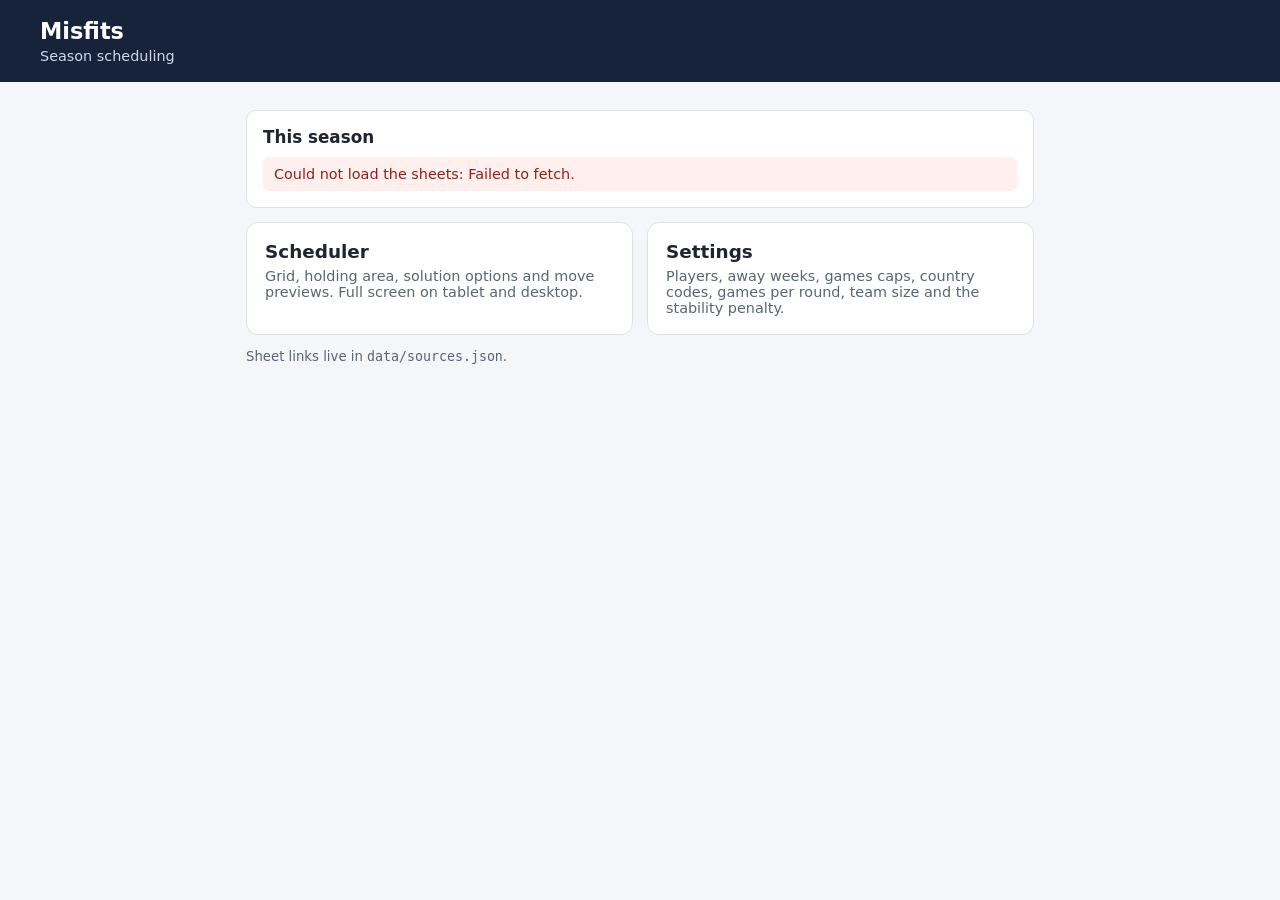
<file: index.html>
<!doctype html>
<html lang="en"><head><meta charset="utf-8"><meta name="viewport" content="width=device-width, initial-scale=1">
<title>Misfits</title><link rel="stylesheet" href="styles.css">
<style>
.home{max-width:820px;margin:28px auto;padding:0 16px}
.cards{display:grid;grid-template-columns:1fr 1fr;gap:14px;margin-top:14px}
.card{display:block;background:#fff;border:1px solid #dde2ea;border-radius:12px;padding:18px;text-decoration:none;color:inherit}
.card:hover{border-color:#2457a7}.card h2{margin:0 0 6px;font-size:1.15rem}.card p{margin:0;color:#5a6474;font-size:.9rem}
@media(max-width:640px){.cards{grid-template-columns:1fr}}
</style></head><body>
<header><h1>Misfits</h1><p>Season scheduling</p></header>
<main class="home">
  <section class="panel"><h2>This season</h2>
    <div id="summary" class="small">Loading sheets…</div>
  </section>
  <div class="cards">
    <a class="card" href="scheduler.html"><h2>Scheduler</h2><p>Grid, holding area, solution options and move previews. Full screen on tablet and desktop.</p></a>
    <a class="card" href="settings.html"><h2>Settings</h2><p>Players, away weeks, games caps, country codes, games per round, team size and the stability penalty.</p></a>
  </div>
  <p class="small" style="margin-top:14px">Sheet links live in <code>data/sources.json</code>.</p>
</main>
<script src="common.js"></script>
<script>
(async()=>{
  const el=document.getElementById('summary');
  loadSettings();
  try{
    const src=await loadSources();
    const [p,s]=await Promise.all([fetchText(src.preferences),fetchText(src.schedule)]);
    parsePrefs(p);parseSched(s);
    const rounds=new Set(st.slots.map(x=>x.round)).size;
    el.innerHTML=`<span class="pill">${st.players.length} players</span><span class="pill">${st.games.length} games</span><span class="pill">${rounds} rounds</span><span class="pill">${st.slots.length} game slots</span>`;
  }catch(e){el.textContent='Could not load the sheets: '+e.message+'.';el.className='status err'}
})();
</script>
</body></html>
</file>
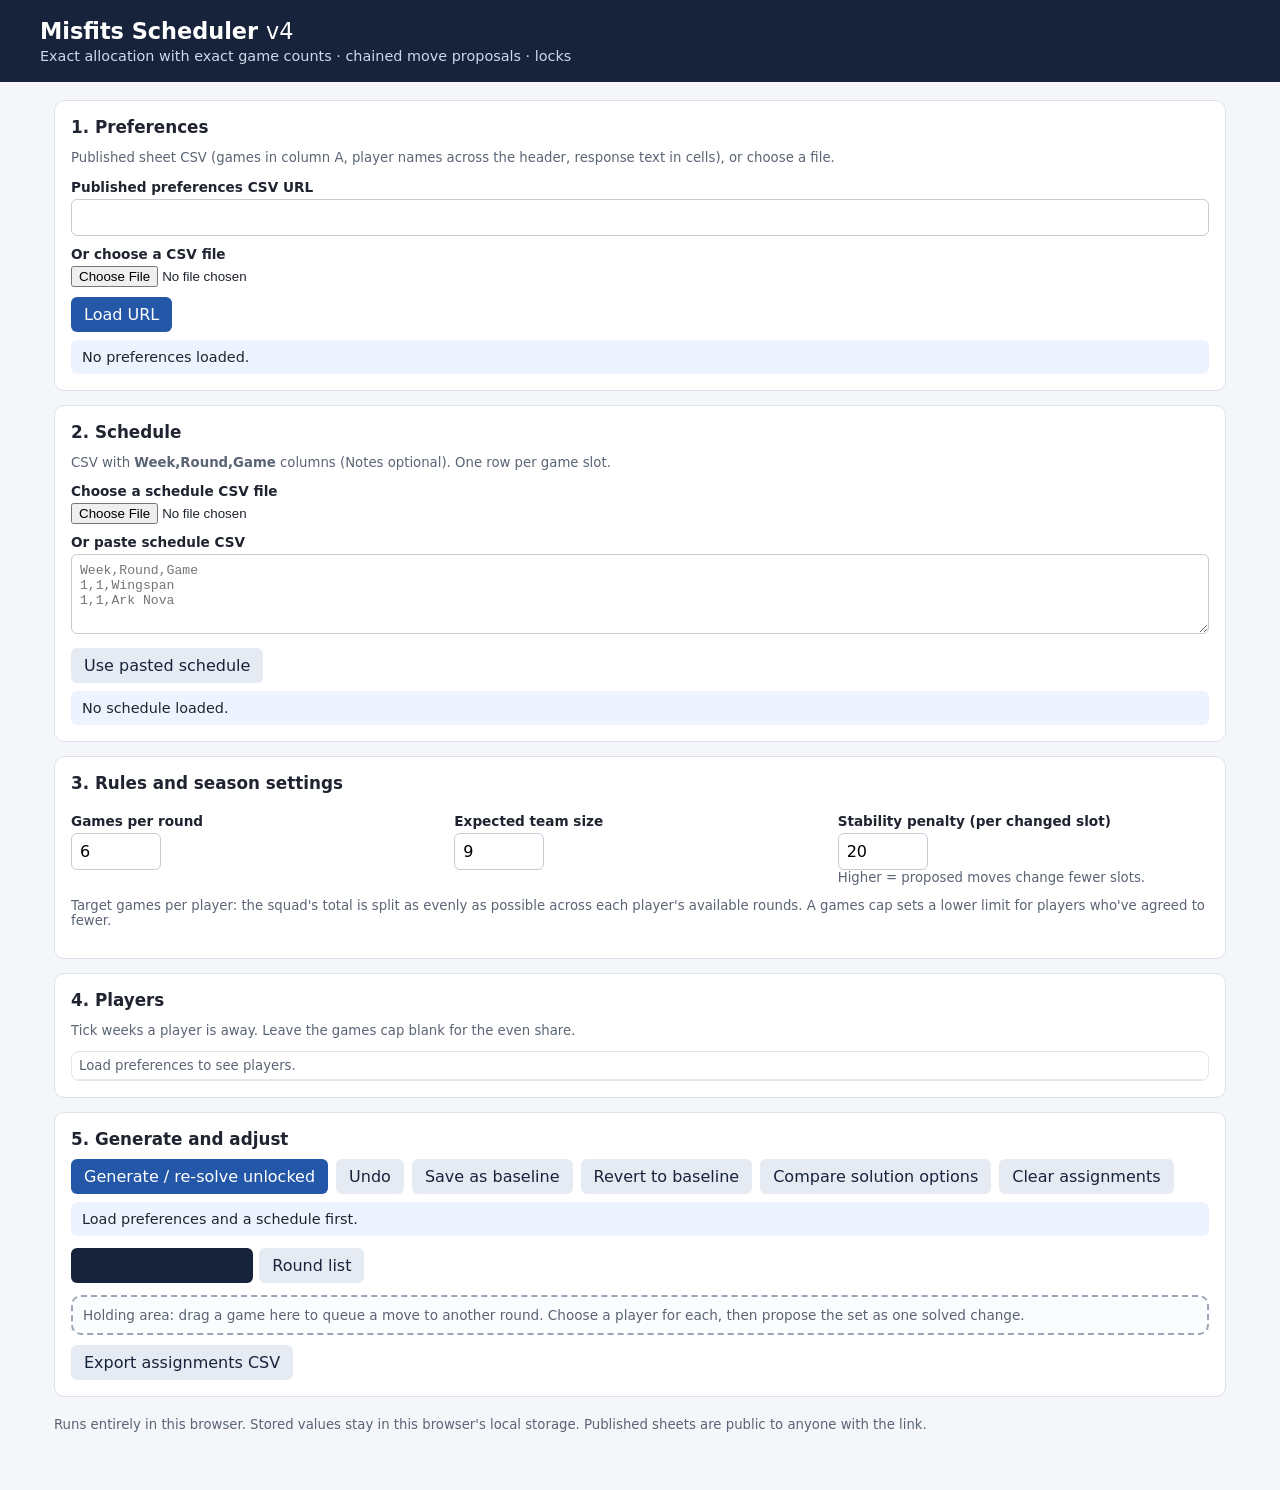
<file: misfits-scheduler.html>
<!doctype html>
<html lang="en"><head><meta charset="utf-8"><meta name="viewport" content="width=device-width, initial-scale=1">
<title>Misfits Scheduler v4</title>
<style>
:root{font-family:system-ui,-apple-system,Segoe UI,Roboto,sans-serif;color:#1f2430;background:#f4f6f9}
*{box-sizing:border-box}body{margin:0}
header{background:#17233b;color:#fff;padding:18px max(16px,calc((100% - 1200px)/2))}header h1{margin:0;font-size:1.4rem}header p{margin:4px 0 0;color:#cfd8ea;font-size:.9rem}
main{max-width:1200px;margin:18px auto;padding:0 14px 40px}
.panel{background:#fff;border:1px solid #dde2ea;border-radius:10px;padding:16px;margin-bottom:14px}
h2{font-size:1.05rem;margin:0 0 10px}h3{font-size:.95rem;margin:14px 0 6px}
label{display:block;font-weight:600;font-size:.85rem;margin:10px 0 4px}
input[type=text],input[type=url],input[type=number],textarea,select{width:100%;padding:8px;border:1px solid #c5ccd6;border-radius:6px;font:inherit;background:#fff}
input[type=number]{width:90px}input[type=checkbox]{transform:scale(1.15)}
textarea{min-height:80px;font-family:ui-monospace,monospace;font-size:.82rem}
.row{display:grid;grid-template-columns:1fr 1fr 1fr;gap:12px}
.buttons{display:flex;gap:8px;flex-wrap:wrap;margin-top:10px}
button{border:0;border-radius:6px;padding:8px 13px;background:#2457a7;color:#fff;font-weight:600;cursor:pointer;font:inherit}
button.sec{background:#e6ebf3;color:#17233b}button.bad{background:#a93232}button:disabled{opacity:.45;cursor:not-allowed}
.small{font-size:.83rem;color:#5a6474}.status{padding:9px 11px;border-radius:6px;background:#eef4ff;margin-top:8px;white-space:pre-wrap;font-size:.9rem}
.ok{background:#edf8f0;color:#1d6534}.err{background:#fff0ee;color:#8d211b}.warn{background:#fff7e6;color:#7a4a00}
.tablewrap{overflow:auto;border:1px solid #e1e5ec;border-radius:8px;max-height:560px}
table{border-collapse:collapse;width:100%;font-size:.84rem}th,td{padding:6px 7px;border-bottom:1px solid #e6eaf0;text-align:left;vertical-align:middle;white-space:nowrap}
th{background:#f1f4f8;position:sticky;top:0;z-index:1}
.cell{min-width:118px;max-width:150px;white-space:normal;font-size:.78rem;line-height:1.2;border-radius:4px;padding:4px 5px}
.fav{background:#d8f0df}.good{background:#e6f4ea}.mid{background:#fff6dc}.low{background:#fdeee7}.learn{background:#eef0f4}.away{background:#d9dde3;color:#666}.rest{color:#999}.none{background:#fff}
.pill{display:inline-block;background:#edf0f5;border-radius:14px;padding:3px 9px;font-size:.8rem;margin:2px 4px 2px 0}
.tabs{display:flex;gap:6px;margin-bottom:10px}.tabs button.on{background:#17233b}
.prop{border:2px solid #2457a7;border-radius:10px;padding:12px;background:#f7faff}
.prop li{margin:3px 0}ul{margin:6px 0;padding-left:20px}
footer{font-size:.8rem;color:#5a6474;margin-top:20px}
@media(max-width:800px){.row{grid-template-columns:1fr}}
</style></head><body>
<header><h1>Misfits Scheduler <span style="font-weight:400">v4</span></h1><p>Exact allocation with exact game counts · chained move proposals · locks</p></header>
<main>
<style>
.cell{min-width:118px;max-width:150px;white-space:normal;font-size:.78rem;line-height:1.2;border-radius:4px;padding:5px 6px;cursor:pointer;user-select:none;-webkit-user-select:none;-webkit-touch-callout:none}
.cell.rest{background:#fff;color:#999;cursor:default}.cell.away{background:#d9dde3;color:#666;cursor:default}
.legend{display:flex;flex-wrap:wrap;gap:6px;margin:10px 0 4px}.chip{display:inline-block;border-radius:12px;padding:3px 9px;font-size:.78rem;border:1px solid #c9d0d9}
.ghost{position:fixed;pointer-events:none;z-index:50;background:#17233b;color:#fff;padding:6px 10px;border-radius:6px;font-size:.8rem;opacity:.92;max-width:180px}
.tray{border:2px dashed #9aa6b8;border-radius:10px;padding:10px;margin-top:12px;background:#fbfcfe}
.tray-empty{color:#5a6474;font-size:.85rem}.trayrow{display:flex;gap:8px;align-items:center;flex-wrap:wrap;margin:6px 0}.trayrow span{flex:1;min-width:200px}
.trayrow select{width:auto;min-width:180px}
.tabs button.on{background:#17233b}.prop{border:2px solid #2457a7;border-radius:10px;padding:12px;background:#f7faff;margin-top:12px}
.warn{background:#fff7e6;color:#7a4a00}.ok{background:#edf8f0;color:#1d6534}.err{background:#fff0ee;color:#8d211b}
.pill{display:inline-block;background:#edf0f5;border-radius:14px;padding:3px 9px;font-size:.8rem;margin:2px 4px 2px 0}
.buttons button.sec{background:#e6ebf3;color:#17233b}
.grid{table-layout:fixed;font-size:.74rem}
.grid th,.grid td{padding:3px;text-align:center;white-space:normal;vertical-align:middle}
.grid th{font-size:.78rem;line-height:1.15}
.grid td .cell{min-width:0;max-width:none;width:100%;font-size:.7rem;line-height:1.15;padding:4px 3px;word-wrap:break-word;overflow-wrap:anywhere}
.grid .rn{display:block;font-size:.6rem;opacity:.7}
.grid tr.weekhead td{background:#17233b;color:#fff;font-weight:600;text-align:left;padding:4px 8px;font-size:.8rem}
.grid tr.restweek td{background:#c8ccd2;color:#4a5260;text-align:center;font-style:italic;padding:8px}
.grid tr.totals td{background:#f1f4f8}
.optgrid{display:grid;grid-template-columns:repeat(3,1fr);gap:10px}
.optcard{border:1px solid #dde2ea;border-radius:10px;padding:12px;background:#fff}
.optcard h4{margin:0 0 4px;font-size:.92rem}.optcard .score{font-size:1.5rem;font-weight:700;margin:6px 0}
.optcard ul{padding-left:18px;margin:6px 0}
@media (max-width:900px){.optgrid{grid-template-columns:1fr}}
.cell.away{background:#d9dde3}
</style>
<section class="panel"><h2>1. Preferences</h2>
<p class="small">Published sheet CSV (games in column A, player names across the header, response text in cells), or choose a file.</p>
<label for="prefUrl">Published preferences CSV URL</label><input id="prefUrl" type="url">
<label for="prefFile">Or choose a CSV file</label><input id="prefFile" type="file" accept=".csv,text/csv">
<div class="buttons"><button id="loadPrefUrl">Load URL</button></div>
<div id="prefStatus" class="status">No preferences loaded.</div></section>

<section class="panel"><h2>2. Schedule</h2>
<p class="small">CSV with <b>Week,Round,Game</b> columns (Notes optional). One row per game slot.</p>
<label for="schedFile">Choose a schedule CSV file</label><input id="schedFile" type="file" accept=".csv,text/csv">
<label for="schedPaste">Or paste schedule CSV</label><textarea id="schedPaste" placeholder="Week,Round,Game&#10;1,1,Wingspan&#10;1,1,Ark Nova"></textarea>
<div class="buttons"><button class="sec" id="loadSchedPaste">Use pasted schedule</button></div>
<div id="schedStatus" class="status">No schedule loaded.</div></section>

<section class="panel"><h2>3. Rules and season settings</h2>
<div class="row" style="display:grid;grid-template-columns:1fr 1fr 1fr;gap:12px">
<div><label for="gpr">Games per round</label><input id="gpr" type="number" min="1" value="6"></div>
<div><label for="teamSize">Expected team size</label><input id="teamSize" type="number" min="1" value="9"></div>
<div><label for="penalty">Stability penalty (per changed slot)</label><input id="penalty" type="number" min="0" value="20">
<div class="small">Higher = proposed moves change fewer slots.</div></div>
</div>
<p class="small">Target games per player: the squad's total is split as evenly as possible across each player's available rounds. A games cap sets a lower limit for players who've agreed to fewer.</p>
</section>

<section class="panel"><h2>4. Players</h2>
<p class="small">Tick weeks a player is away. Leave the games cap blank for the even share.</p>
<div class="tablewrap"><table id="playersTable"></table></div></section>

<section class="panel"><h2>5. Generate and adjust</h2>
<div class="buttons"><button id="generate">Generate / re-solve unlocked</button><button class="sec" id="undo">Undo</button><button class="sec" id="saveBaseline">Save as baseline</button><button class="sec" id="revert">Revert to baseline</button><button class="sec" id="compareOptions">Compare solution options</button><button class="sec" id="clearAll">Clear assignments</button></div>
<div id="genStatus" class="status">Load preferences and a schedule first.</div>
<div id="checks"></div>
<div class="tabs" style="margin-top:12px"><button class="sec on" data-view="grid">Player × round grid</button><button class="sec" data-view="rounds">Round list</button></div>
<div id="view"></div>
<div id="options"></div>
<div id="tray" class="tray" data-drop="tray"></div>
<div id="alts"></div>
<div id="proposal"></div>
<div class="buttons"><button class="sec" id="exportCsv">Export assignments CSV</button></div>
</section>
<footer class="small">Runs entirely in this browser. Stored values stay in this browser's local storage. Published sheets are public to anyone with the link.</footer>
</main>
<script>
/* Misfits scheduler engine v4 — exact min-cost-flow allocation.
   Graph: S -> slot (cap 1) -> PR(player,round) (cap 1, one game per round)
          -> P(player) -> T (cap = player's exact target games).
   Saturating the flow guarantees every slot is filled and every player hits
   their target exactly. Costs encode preference (higher score = cheaper),
   a change penalty (keeps the current schedule stable so proposed moves are
   short chains), and a per-player favourite bonus raised iteratively until
   every player who can have a favourite gets one. */

function waterfill(total, caps) {
  // Split `total` across players with upper bounds `caps`, as evenly as possible.
  const n = caps.length, t = new Array(n).fill(0);
  if (caps.reduce((a, b) => a + b, 0) < total) return null;
  let active = caps.map((_, i) => i), remaining = total;
  while (active.length) {
    const share = Math.floor(remaining / active.length);
    const capped = active.filter(i => caps[i] <= share);
    if (capped.length) {
      for (const i of capped) { t[i] = caps[i]; remaining -= caps[i]; }
      active = active.filter(i => caps[i] > share);
    } else {
      for (const i of active) t[i] = share;
      remaining -= share * active.length;
      const order = [...active].sort((a, b) => (caps[b] - t[b]) - (caps[a] - t[a]));
      for (let k = 0; k < remaining; k++) t[order[k]]++;
      break;
    }
  }
  return t;
}

class MCF {
  constructor(n) { this.n = n; this.g = Array.from({ length: n }, () => []); this.to = []; this.cap = []; this.cost = []; }
  add(u, v, cap, cost) {
    const id = this.to.length;
    this.to.push(v, u); this.cap.push(cap, 0); this.cost.push(cost, -cost);
    this.g[u].push(id); this.g[v].push(id + 1);
    return id;
  }
  run(s, t, need) {
    let flow = 0;
    while (flow < need) {
      const dist = new Array(this.n).fill(Infinity), inq = new Array(this.n).fill(false), pe = new Array(this.n).fill(-1);
      dist[s] = 0; const q = [s]; inq[s] = true; let h = 0;
      while (h < q.length) {
        const u = q[h++]; inq[u] = false;
        for (const e of this.g[u]) {
          const v = this.to[e];
          if (this.cap[e] > 0 && dist[u] + this.cost[e] < dist[v] - 1e-9) {
            dist[v] = dist[u] + this.cost[e]; pe[v] = e;
            if (!inq[v]) { inq[v] = true; q.push(v); }
          }
        }
      }
      if (dist[t] === Infinity) break;
      for (let v = t; v !== s; v = this.to[pe[v] ^ 1]) { this.cap[pe[v]]--; this.cap[pe[v] ^ 1]++; }
      flow++;
    }
    return flow;
  }
}

/* opts:
   players: [{ name, absentWeeks:Set<string>, cap:number|null }]
   slots:   [{ id, week, round, game }]
   score(player, game) -> number | null | undefined   (null = avoid, undefined = no response)
   fixed:   Map slotId -> player   (locked / user-forced)
   current: Map slotId -> player   (existing schedule, used for stability)
   changePenalty: number
   favourite: 100                  (score value that counts as a favourite)
*/
function solveSchedule(opts) {
  const { players, slots, score, fixed = new Map(), current = new Map(), changePenalty = 0, favourite = 100, pairPen = new Map() } = opts;
  const pIndex = new Map(players.map((p, i) => [p.name, i]));
  const roundsOf = slots.map(s => s.round);
  const allRounds = [...new Set(roundsOf)];
  const ok = (p, s) => !players[pIndex.get(p)].absentWeeks.has(s.week);
  const sc = (p, s) => score(p, s.game);
  const isElig = (p, s) => typeof sc(p, s) === 'number' && ok(p, s);

  // Validate fixed assignments before building anything.
  const slotById = new Map(slots.map(s => [s.id, s]));
  const fixedCount = new Map(players.map(p => [p.name, 0]));
  const fixedRounds = new Map(players.map(p => [p.name, new Set()]));
  const fixedIssues = [];
  for (const [sid, p] of fixed) {
    const s = slotById.get(sid); if (!s) continue;
    if (fixedRounds.get(p).has(s.round)) fixedIssues.push(`${p} is locked into two games in round ${s.round}`);
    if (!ok(p, s)) fixedIssues.push(`${p} is away in week ${s.week} but fixed into round ${s.round}`);
    fixedRounds.get(p).add(s.round);
    fixedCount.set(p, fixedCount.get(p) + 1);
  }
  const free = slots.filter(s => !fixed.has(s.id));

  // Exact targets: waterfill over each player's remaining capacity.
  const caps = players.map(p => {
    const avail = allRounds.filter(r => {
      const sample = slots.find(s => s.round === r);
      return sample && !p.absentWeeks.has(sample.week);
    }).length;
    const limit = p.cap == null ? avail : Math.min(avail, p.cap);
    return Math.max(0, limit - fixedCount.get(p.name));
  });
  const targets = waterfill(free.length, caps);
  if (!targets) fixedIssues.push('Not enough available rounds across the squad to fill every game.');

  const assignment = new Map(fixed);
  const scoreOf = new Map();
  let unfilled = [];

  function runOnce(bonus) {
    const N = 2 + free.length + players.length * allRounds.length + players.length;
    const g = new MCF(N);
    const S = 0, T = 1;
    const slotNode = new Map(free.map((s, i) => [s.id, 2 + i]));
    const base = 2 + free.length;
    const prNode = new Map(), pNode = new Map();
    players.forEach((p, i) => pNode.set(p.name, base + allRounds.length * players.length + i));
    players.forEach((p, pi) => allRounds.forEach((r, ri) => prNode.set(p.name + '|' + r, base + pi * allRounds.length + ri)));
    free.forEach(s => g.add(S, slotNode.get(s.id), 1, 0));
    const edges = [];
    for (const s of free) {
      for (const p of players) {
        if (!isElig(p.name, s)) continue;
        if (fixedRounds.get(p.name).has(s.round)) continue;
        const v = sc(p.name, s);
        let cost = -v - (v === favourite ? (bonus.get(p.name) || 0) : 0);
        cost += pairPen.get(p.name + '|' + s.game) || 0;
        if (current.get(s.id) !== undefined && current.get(s.id) !== p.name) cost += changePenalty;
        const id = g.add(slotNode.get(s.id), prNode.get(p.name + '|' + s.round), 1, cost);
        edges.push({ id, s, p: p.name });
      }
    }
    for (const p of players) {
      for (const r of allRounds) {
        if (fixedRounds.get(p.name).has(r)) continue;
        g.add(prNode.get(p.name + '|' + r), pNode.get(p.name), 1, 0);
      }
    }
    players.forEach((p, i) => {
      const cap = targets ? targets[i] : 0;
      g.add(pNode.get(p.name), T, cap, 0);
    });
    const need = free.length;
    g.run(S, T, need);
    const out = new Map(assignment);
    for (const e of edges) if (g.cap[e.id] === 0) out.set(e.s.id, e.p);
    unfilled = free.filter(s => !out.has(s.id)).map(s => s.id);
    return out;
  }

  function favMissing(map) {
    const missing = [];
    for (const p of players) {
      const hasFavAvail = slots.some(s => sc(p.name, s) === favourite && ok(p.name, s));
      if (!hasFavAvail) continue;
      const has = [...map.entries()].some(([sid, name]) => name === p.name && score(name, slotById.get(sid).game) === favourite);
      if (!has) missing.push(p.name);
    }
    return missing;
  }
  const totalScore = map => [...map.entries()].reduce((a, [sid, name]) => a + (score(name, slotById.get(sid).game) || 0), 0);

  let bonus = new Map(), best = null;
  if (!fixedIssues.length && targets) {
    for (let iter = 0; iter < 6; iter++) {
      const out = runOnce(bonus);
      const missing = favMissing(out);
      const cand = { map: out, missing, unfilled: unfilled.slice(), score: totalScore(out) };
      if (!best || cand.missing.length < best.missing.length ||
          (cand.missing.length === best.missing.length && cand.unfilled.length < best.unfilled.length) ||
          (cand.missing.length === best.missing.length && cand.unfilled.length === best.unfilled.length && cand.score > best.score)) best = cand;
      if (!missing.length || unfilled.length) break;
      for (const name of missing) bonus.set(name, (bonus.get(name) || 0) + (iter + 1) * 60);
    }
  } else {
    best = { map: assignment, missing: [], unfilled: free.map(s => s.id), score: 0 };
  }
  return {
    assignment: best.map,
    unfilled: best.unfilled,
    favMissing: best.missing,
    score: best.score,
    targets: targets ? Object.fromEntries(players.map((p, i) => [p.name, targets[i] + fixedCount.get(p.name)])) : null,
    issues: fixedIssues,
  };
}

/* Move proposal: force one or more (slot, player) moves, keep locks, and report every
   slot that changes. A single move can force a chain; a swap forces two slots at once. */
function proposeMoves(state, moves) {
  const fixed = new Map();
  for (const [sid, p] of state.current) if (state.locks.has(sid)) fixed.set(sid, p);
  for (const [sid, p] of moves) fixed.set(sid, p);
  const res = solveSchedule({ ...state.opts, fixed, current: state.current, changePenalty: state.changePenalty });
  const changes = [];
  for (const s of state.opts.slots) {
    const before = state.current.get(s.id), after = res.assignment.get(s.id);
    if (before !== after) changes.push({ slot: s, before, after });
  }
  return { res, changes };
}

/* Objective modes.
   happy:   maximise preference weights (favourites, then likes).
   nolearn: learning a new game (score 5) is penalised heavily, so the engine prefers known games.
   norepeat: iteratively penalise any player who gets the same game twice. */
const LEARN_PENALTY = -40, REPEAT_PENALTY = 40;
function repeatInfo(assignment, slots) {
  const count = new Map();
  for (const [sid, p] of assignment) {
    const s = slots.find(x => x.id === sid); if (!s) continue;
    const k = p + '|' + s.game; count.set(k, (count.get(k) || 0) + 1);
  }
  const pairs = [...count].filter(([, c]) => c > 1).map(([k]) => k);
  const total = [...count.values()].reduce((a, c) => a + Math.max(0, c - 1), 0);
  return { pairs, total };
}
const REPEAT_VALUE = 50; // one repeat is worth this many preference points when choosing swaps
function solveMode(opts, mode) {
  if (mode === 'nolearn') {
    return solveSchedule({ ...opts, score: (p, g) => { const v = opts.score(p, g); return v === 5 ? LEARN_PENALTY : v; } });
  }
  const r = solveSchedule(opts);
  if (mode !== 'norepeat') return r;
  // A penalty on each (player, game) pair cannot express "first time free, repeats costly",
  // so repeats are removed by a local search over swaps that keeps every rule intact.
  const locked = new Set(opts.fixed ? opts.fixed.keys() : []);
  return { ...r, assignment: reduceRepeats(r.assignment, opts, locked) };
}
function reduceRepeats(assign, opts, locked) {
  const slotById = new Map(opts.slots.map(s => [s.id, s]));
  const playerOf = new Map(opts.players.map(p => [p.name, p]));
  const map = new Map(assign);
  const val = (p, s) => { const v = opts.score(p, s.game); return typeof v === 'number' ? v : null; };
  const elig = (p, s) => val(p, s) !== null && !playerOf.get(p).absentWeeks.has(s.week);
  const inRound = (p, round, except) => [...map].some(([sid, q]) => sid !== except && q === p && slotById.get(sid).round === round);
  for (let step = 0; step < 500; step++) {
    const base = repeatInfo(map, opts.slots).total;
    if (base === 0) break;
    let best = null;
    const ids = [...map.keys()].filter(id => !locked.has(id));
    for (let i = 0; i < ids.length; i++) for (let j = i + 1; j < ids.length; j++) {
      const a = slotById.get(ids[i]), b = slotById.get(ids[j]);
      const p = map.get(a.id), q = map.get(b.id);
      if (!p || !q || p === q) continue;
      if (!elig(p, b) || !elig(q, a)) continue;
      if (a.round !== b.round && (inRound(p, b.round, a.id) || inRound(q, a.round, b.id))) continue;
      const dScore = (val(p, b) + val(q, a)) - (val(p, a) + val(q, b));
      map.set(a.id, q); map.set(b.id, p);
      const saved = base - repeatInfo(map, opts.slots).total;
      map.set(a.id, p); map.set(b.id, q);
      if (saved <= 0) continue;
      const gain = saved * REPEAT_VALUE + dScore;
      if (gain > 0 && (!best || gain > best.gain)) best = { a: a.id, b: b.id, gain };
    }
    if (!best) break;
    const pa = map.get(best.a); map.set(best.a, map.get(best.b)); map.set(best.b, pa);
  }
  return map;
}
const SCORE={"It's a favourite of mine":100,"I know it, I like it, I'm pretty good at it":60,"I know it, I like it, I'm just not that good at it":35,"I know it, it's OK, I'll play it if needs be":10,"I don't know it, I'm happy to learn it and play it":5,"No opinion given":0,"I know it, I don't like it, I'd rather avoid it":null,"I don't know it, I don't want to learn it or play it":null};
// Colours and labels taken from the preferences sheet key.
const KEY=[
 {score:100,label:'Favourite',bg:'#6fa8dc',fg:'#000'},
 {score:60,label:'Like, pretty good',bg:'#93c47d',fg:'#000'},
 {score:35,label:'Like, not that good',bg:'#ffffff',fg:'#000'},
 {score:10,label:'OK if needed',bg:'#ffd966',fg:'#000'},
 {score:5,label:'Will learn',bg:'#f6b26b',fg:'#000'},
 {score:0,label:'No opinion',bg:'#d9d9d9',fg:'#000'},
 {score:null,raw:"I know it, I don't like it, I'd rather avoid it",label:'Avoid',bg:'#ff0000',fg:'#fff'},
 {score:null,raw:"I don't know it, I don't want to learn it or play it",label:'Will not learn',bg:'#990000',fg:'#fff'},
];
const KEYBY=s=>KEY.find(k=>k.score===s&&k.raw===undefined)||KEY.find(k=>k.score===s);
const $=id=>document.getElementById(id);
const esc=s=>String(s??'').replace(/[&<>"']/g,c=>({'&':'&amp;','<':'&lt;','>':'&gt;','"':'&quot;',"'":'&#39;'}[c]));
const norm=s=>String(s||'').trim().replace(/\s+/g,' ').toLowerCase();
const st={prefText:'',schedText:'',prefs:{},raw:{},players:[],games:[],slots:[],assign:new Map(),locks:new Set(),absent:{},caps:{},country:{},view:'grid',pending:null,history:[],baseline:null,tray:[]};
let storeTimer;

function parseCSV(text){
  const rows=[];let row=[],f='',q=false;text=text.replace(/^\uFEFF/,'');
  for(let i=0;i<text.length;i++){const c=text[i],n=text[i+1];
    if(c==='"'&&q&&n==='"'){f+='"';i++}else if(c==='"')q=!q;
    else if(c===','&&!q){row.push(f);f=''}
    else if((c==='\n'||c==='\r')&&!q){if(c==='\r'&&n==='\n')i++;row.push(f);if(row.some(x=>x.trim()))rows.push(row);row=[];f=''}
    else f+=c;}
  if(f.length||row.length){row.push(f);if(row.some(x=>x.trim()))rows.push(row)}
  return rows;
}
function keyFor(raw){
  const r=norm(raw);if(!r)return undefined;
  return Object.keys(SCORE).find(k=>norm(k)===r)||Object.keys(SCORE).find(k=>r===norm(k.slice(0,45)));
}
function parsePrefs(text){
  const rows=parseCSV(text);if(rows.length<2)throw Error('No data rows in preferences CSV.');
  const header=rows[0].map(x=>x.trim());
  const cols=header.map((h,i)=>({h,i})).filter(({h,i})=>i>0&&h&&!h.startsWith('#')&&!/players?\s+(like|dislike|love)/i.test(h));
  if(!cols.length)throw Error('No player columns found after the game column.');
  const prefs={},raw={};cols.forEach(({h})=>{prefs[h]={};raw[h]={}});const games=[];
  for(let r=1;r<rows.length;r++){
    const game=(rows[r][0]||'').trim();if(!game)continue;games.push(game);
    cols.forEach(({h,i})=>{const k=keyFor(rows[r][i]);raw[h][game]=k;prefs[h][game]=k===undefined?undefined:SCORE[k]});
  }
  st.prefs=prefs;st.raw=raw;st.players=cols.map(c=>c.h);st.games=[...new Set(games)];
  return `Loaded ${st.players.length} players and ${st.games.length} games.`;
}
function parseSched(text){
  const rows=parseCSV(text);if(rows.length<2)throw Error('No data rows in schedule CSV.');
  const h=rows[0].map(norm);const wi=h.indexOf('week'),ri=h.indexOf('round'),gi=h.indexOf('game');
  if(wi<0||ri<0||gi<0)throw Error('Schedule needs Week, Round and Game columns.');
  const slots=[];
  for(let i=1;i<rows.length;i++){const g=(rows[i][gi]||'').trim();if(!g)continue;
    slots.push({id:'s'+slots.length,week:String(rows[i][wi]||'1').trim(),round:String(rows[i][ri]||'').trim(),game:g});}
  if(!slots.length)throw Error('No game slots found.');
  st.slots=slots;st.assign=new Map();st.locks=new Set();st.history=[];st.tray=[];
  return `Loaded ${slots.length} slots across ${new Set(slots.map(s=>s.round)).size} rounds and ${new Set(slots.map(s=>s.week)).size} weeks.`;
}
const weeks=()=>[...new Set(st.slots.map(s=>s.week))].sort((a,b)=>a-b);
const rounds=()=>[...new Set(st.slots.map(s=>s.round))].sort((a,b)=>a-b);
function awayRound(p,round){const s=st.slots.find(x=>x.round===round);return !!s&&(st.absent[p]||[]).includes(s.week)}
function opts(){
  return {players:st.players.map(p=>({name:p,absentWeeks:new Set(st.absent[p]||[]),cap:st.caps[p]??null})),
    slots:st.slots,score:(p,g)=>st.prefs[p]?.[g]};
}
function keyOf(p,g){const k=st.raw[p]?.[g];return k===undefined?null:KEY.find(x=>x.score===SCORE[k]&&(x.raw===undefined||x.raw===k))||null}
function colourFor(p,g){
  const v=st.prefs[p]?.[g];
  if(v===undefined)return {bg:'#eeeeee',fg:'#333',label:'No response'};
  const k=keyOf(p,g);return k||{bg:'#eeeeee',fg:'#333',label:'—'};
}
function renderPlayers(){
  if(!st.players.length){$('playersTable').innerHTML='<tr><td class="small">Load preferences to see players.</td></tr>';return}
  const W=weeks();
  $('playersTable').innerHTML='<thead><tr><th>Player</th><th>Country</th><th>Games cap</th>'+W.map(w=>`<th>Away wk ${esc(w)}</th>`).join('')+'</tr></thead><tbody>'+
   st.players.map(p=>`<tr><td>${esc(p)}</td>
    <td><input type="text" style="width:70px" data-k="country" data-p="${esc(p)}" value="${esc(st.country[p]||'')}" placeholder="e.g. NO"></td>
    <td><input type="number" min="0" data-k="cap" data-p="${esc(p)}" value="${st.caps[p]??''}" placeholder="even"></td>
    ${W.map(w=>`<td><input type="checkbox" data-k="absent" data-p="${esc(p)}" data-w="${esc(w)}" ${(st.absent[p]||[]).includes(w)?'checked':''}></td>`).join('')}</tr>`).join('')+'</tbody>';
  $('playersTable').querySelectorAll('input').forEach(el=>el.addEventListener('change',()=>{
    const p=el.dataset.p;
    if(el.dataset.k==='country')st.country[p]=el.value.trim();
    if(el.dataset.k==='cap')st.caps[p]=el.value===''?undefined:Number(el.value);
    if(el.dataset.k==='absent'){const a=new Set(st.absent[p]||[]);el.checked?a.add(el.dataset.w):a.delete(el.dataset.w);st.absent[p]=[...a]}
    save();renderChecks();
  }));
}

/* ---------- history: undo and revert ---------- */
function setAssign(map){
  st.history.push([...st.assign]);if(st.history.length>40)st.history.shift();
  st.assign=new Map(map);st.pending=null;save();renderAll();
}
function undo(){
  if(!st.history.length){status('genStatus','Nothing to undo.','warn');return}
  st.assign=new Map(st.history.pop());st.pending=null;save();status('genStatus','Undone.','ok');renderAll();
}
function saveBaseline(){
  st.baseline=[...st.assign];save();status('genStatus',`Saved ${st.assign.size} assignments as the baseline.`,'ok');
}
function revert(){
  if(!st.baseline){status('genStatus','No baseline saved yet. Use "Save as baseline" first.','warn');return}
  setAssign(new Map(st.baseline));status('genStatus','Reverted to the saved baseline. Use Undo to step back.','ok');
}

/* ---------- generate ---------- */
function generate(){
  if(!st.players.length||!st.slots.length){status('genStatus','Load preferences and a schedule first.','err');return}
  const fixed=new Map();for(const [sid,p] of st.assign)if(st.locks.has(sid))fixed.set(sid,p);
  const res=solveSchedule({...opts(),fixed,current:st.assign,changePenalty:Number($('penalty').value)||0});
  let msg=`Solved: ${res.assignment.size}/${st.slots.length} slots filled.`;
  if(res.favMissing.length)msg+=`\nNo favourite for: ${res.favMissing.join(', ')}.`;
  if(res.unfilled.length)msg+=`\n${res.unfilled.length} slot(s) could not be filled. Check absences and locks.`;
  if(res.issues.length)msg+='\n'+res.issues.join('\n');
  setAssign(res.assignment);
  status('genStatus',msg,res.unfilled.length||res.issues.length?'err':res.favMissing.length?'warn':'ok');
}

/* ---------- proposals: any change goes through the solver ---------- */
function requestMoves(moves,label,displaced=null){
  const state={opts:opts(),current:st.assign,locks:st.locks,changePenalty:Number($('penalty').value)||0};
  const {res,changes}=proposeMoves(state,moves);
  st.pending={moves,label,res,changes,displaced};renderProposal();
}
function acceptPending(){
  if(!st.pending)return;
  const used=new Set(st.pending.moves.map(m=>m[0]));
  st.tray=st.tray.filter(t=>!used.has(t.sid)); 
  setAssign(st.pending.res.assignment);status('genStatus','Move applied.','ok');
}
function renderProposal(){
  const box=$('proposal');
  if(!st.pending){box.innerHTML='';return}
  const {moves,label,res,changes}=st.pending;
  const before=new Map(st.players.map(p=>[p,0])),after=new Map(st.players.map(p=>[p,0]));
  for(const [,p] of st.assign)if(before.has(p))before.set(p,before.get(p)+1);
  for(const [,p] of res.assignment)if(after.has(p))after.set(p,after.get(p)+1);
  const diffs=st.players.filter(p=>before.get(p)!==after.get(p)).map(p=>`${esc(p)} ${before.get(p)}→${after.get(p)}`);
  const warn=[];
  for(const [sid,p] of moves){const s=st.slots.find(x=>x.id===sid);if(typeof st.prefs[p]?.[s.game]!=='number')warn.push(`${esc(p)} has said they don't want to play ${esc(s.game)}`)}
  if(res.favMissing.length)warn.push(`Would leave without a favourite: ${res.favMissing.map(esc).join(', ')}`);
  if(res.unfilled.length)warn.push(`${res.unfilled.length} slot(s) would be unfilled`);
  if(res.issues.length)warn.push(res.issues.map(esc).join('; '));
  const lines=changes.map(c=>{
    const b=c.before?esc(c.before):'<i>empty</i>',a=c.after?esc(c.after):'<i>empty</i>';
    return `<li>Round ${esc(c.slot.round)} (wk ${esc(c.slot.week)}) <b>${esc(c.slot.game)}</b>: ${b} → <b>${a}</b></li>`}).join('');
  const dn=st.pending.displaced?(()=>{const d=st.slots.find(x=>x.id===st.pending.displaced);return `<p class="small">Holding: <b>${esc(d.game)}</b> (Round ${esc(d.round)}, was ${esc(st.assign.get(d.id))}) needs a new player. The path below shows where it goes.</p>`})():'';
  box.innerHTML=`<div class="prop"><h3>${esc(label)}</h3>${dn}
   <p class="small">${changes.length} slot(s) change. Totals: ${diffs.length?diffs.join(', '):'unchanged'}.</p>
   ${warn.length?`<div class="status warn">${warn.join('<br>')}</div>`:''}
   <ul>${lines||'<li>No changes needed.</li>'}</ul>
   <div class="buttons"><button id="acceptMove">Apply</button><button class="bad" id="cancelMove">Cancel</button></div></div>`;
  $('acceptMove').onclick=acceptPending;$('cancelMove').onclick=()=>{st.pending=null;renderProposal()};
}

/* ---------- grid: tap to lock, long-press to drag ---------- */
function renderGrid(){
  if(!st.slots.length){$('view').innerHTML='';return}
  const n=st.players.length;
  const slotAt=(p,r)=>st.slots.find(s=>s.round===r&&st.assign.get(s.id)===p);
  const weekNums=st.slots.map(s=>Number(s.week));
  const lo=Math.min(...weekNums),hi=Math.max(...weekNums);
  let html=`<div class="tablewrap"><table class="grid"><thead><tr>${st.players.map(p=>`<th title="${esc(p)}">${esc(p)}${st.country[p]?`<div class="small" style="font-weight:400">${esc(st.country[p])}</div>`:''}</th>`).join('')}</tr></thead><tbody>`;
  for(let w=lo;w<=hi;w++){
    const ws=String(w);
    const rs=rounds().filter(r=>st.slots.some(s=>s.round===r&&s.week===ws));
    if(!rs.length){html+=`<tr class="restweek"><td colspan="${n}">Week ${w} · no games</td></tr>`;continue}
    html+=`<tr class="weekhead"><td colspan="${n}">Week ${w}</td></tr>`;
    for(const r of rs){
      html+='<tr>';
      for(const p of st.players){
        const s=slotAt(p,r);
        const d=`data-cell data-drop="cell" data-player="${esc(p)}" data-round="${esc(r)}"`;
        if(s){const c=colourFor(p,s.game);
          html+=`<td><div class="cell" ${d} data-slot="${s.id}" style="background:${c.bg};color:${c.fg}"><span class="rn">R${esc(r)}</span>${esc(s.game)}${st.locks.has(s.id)?' 🔒':''}</div></td>`}
        else if(awayRound(p,r))html+=`<td><div class="cell away" data-cell data-drop="cell" data-player="${esc(p)}" data-round="${esc(r)}"><span class="rn">R${esc(r)}</span>away</div></td>`;
        else html+=`<td><div class="cell rest" ${d}><span class="rn">R${esc(r)}</span>rest</div></td>`;
      }
      html+='</tr>';
    }
  }
  html+='<tr class="totals">'+st.players.map(p=>`<td><b>${st.slots.filter(s=>st.assign.get(s.id)===p).length}</b> games</td>`).join('')+'</tr>';
  $('view').innerHTML=html+'</tbody></table></div>'+legendHTML()+'<p class="small">Tap a game to lock or unlock it. Press and hold to drag: onto a rest cell in the same round to move it, onto another player\'s game to displace that game (it goes to the holding area for a fill path), or onto the holding area for a different round. Right-click a game (or long-press on a touch screen) for alternative paths.</p>';
  bindGrid();
}
function legendHTML(){
  return '<div class="legend">'+KEY.map(k=>`<span class="chip" style="background:${k.bg};color:${k.fg}">${esc(k.label)}</span>`).join('')+'</div>';
}
let press=null,ghost=null;
function startGhost(text){
  ghost=document.createElement('div');ghost.className='ghost';ghost.textContent=text;document.body.appendChild(ghost);
}
function stopGhost(){if(ghost){ghost.remove();ghost=null}}
function bindGrid(){
  document.querySelectorAll('[data-cell]').forEach(el=>{
    el.addEventListener('pointerdown',e=>{
      if(e.button>0)return;
      const d=el.dataset;
      press={sid:d.slot||null,p:d.player,r:d.round,x:e.clientX,y:e.clientY,drag:false,moved:false,text:el.textContent.trim()};
      press.timer=setTimeout(()=>{
        if(!press||press.moved||!press.sid)return;
        press.drag=true;startGhost(press.text);
        if(navigator.vibrate)navigator.vibrate(15);
      },350);
    });
    el.addEventListener('contextmenu',e=>{e.preventDefault();if(el.dataset.slot)showAlternatives(el.dataset.slot)});
  });
}
window.addEventListener('pointermove',e=>{
  if(!press)return;
  if(!press.drag&&Math.hypot(e.clientX-press.x,e.clientY-press.y)>10){press.moved=true;clearTimeout(press.timer)}
  if(press.drag&&ghost){ghost.style.left=(e.clientX+12)+'px';ghost.style.top=(e.clientY+12)+'px'}
});
document.addEventListener('touchmove',e=>{if(press&&press.drag)e.preventDefault()},{passive:false});
window.addEventListener('pointerup',e=>{
  if(!press)return;
  clearTimeout(press.timer);const pr=press;press=null;stopGhost();
  if(pr.drag){
    const t=document.elementFromPoint(e.clientX,e.clientY)?.closest('[data-drop]');
    if(t)handleDrop(t.dataset,pr);else status('genStatus','Drop cancelled.','');
    return;
  }
  if(!pr.moved&&pr.sid)toggleLock(pr.sid);
});
window.addEventListener('pointercancel',()=>{clearTimeout(press?.timer);press=null;stopGhost()});
function toggleLock(sid){
  st.locks.has(sid)?st.locks.delete(sid):st.locks.add(sid);save();renderAll();
}
function handleDrop(d,from){
  if(d.drop==='tray'){
    if(!st.tray.some(t=>t.sid===from.sid))st.tray.push({sid:from.sid,to:''});
    save();renderTray();status('genStatus','Added to the holding area. Choose a player for it, then propose.','');return;
  }
  if(d.drop!=='cell')return;
  const src=st.slots.find(s=>s.id===from.sid);if(!src)return;
  if(st.locks.has(from.sid)){status('genStatus','That game is locked. Tap it to unlock first.','warn');return}
  if(d.round!==src.round){status('genStatus','Games move within a round. Drop on the holding area to queue a move to another round.','warn');return}
  if(d.player===from.p)return;
  if(awayRound(d.player,src.round)){status('genStatus',`${d.player} is away that week.`,'err');return}
  let moves,label,displaced=null;
  if(d.slot){
    if(st.locks.has(d.slot)){status('genStatus','The target game is locked. Unlock it first.','warn');return}
    moves=[[from.sid,d.player]];label=`${d.player} takes ${src.game}; ${from.p}'s game is displaced`;displaced=d.slot;
  }else{moves=[[from.sid,d.player]];label=`Move ${src.game} to ${d.player} in Round ${src.round}`}
  requestMoves(moves,label,displaced);
}

/* ---------- holding area ---------- */
function renderTray(){
  const box=$('tray');
  const items=st.tray.filter(t=>st.assign.has(t.sid)||st.slots.some(s=>s.id===t.sid));
  st.tray=items;
  if(!items.length){box.innerHTML='<div class="tray-empty">Holding area: drag a game here to queue a move to another round. Choose a player for each, then propose the set as one solved change.</div>';return}
  box.innerHTML='<h3>Holding area</h3>'+items.map(t=>{
    const s=st.slots.find(x=>x.id===t.sid);const cur=st.assign.get(t.sid)||'empty';
    const options=st.players.filter(p=>typeof st.prefs[p]?.[s.game]==='number'&&!awayRound(p,s.round)&&p!==cur);
    return `<div class="trayrow"><span><b>${esc(s.game)}</b> · R${esc(s.round)} · now ${esc(cur)}</span>
      <select data-tray="${t.sid}"><option value="">— choose player —</option>${options.map(p=>`<option value="${esc(p)}" ${p===t.to?'selected':''}>${esc(p)}</option>`).join('')}</select>
      <button class="sec" data-trayremove="${t.sid}">Remove</button></div>`}).join('')+
    '<div class="buttons"><button id="proposeTray">Propose these moves</button><button class="sec" id="clearTray">Clear holding area</button></div>';
  box.querySelectorAll('select').forEach(el=>el.onchange=()=>{const t=st.tray.find(x=>x.sid===el.dataset.tray);t.to=el.value;save()});
  box.querySelectorAll('[data-trayremove]').forEach(el=>el.onclick=()=>{st.tray=st.tray.filter(x=>x.sid!==el.dataset.trayremove);save();renderTray()});
  $('proposeTray').onclick=()=>{
    const moves=st.tray.filter(t=>t.to).map(t=>[t.sid,t.to]);
    if(!moves.length){status('genStatus','Choose a player for at least one queued game.','warn');return}
    requestMoves(moves,`Queued moves (${moves.length})`);
  };
  $('clearTray').onclick=()=>{st.tray=[];save();renderTray()};
}

/* ---------- round list ---------- */
function renderRounds(){
  if(!st.slots.length){$('view').innerHTML='';return}
  let html='';
  for(const r of rounds()){
    const rs=st.slots.filter(s=>s.round===r);
    html+=`<h3>Round ${esc(r)} · week ${esc(rs[0].week)}</h3><div class="tablewrap"><table><thead><tr><th>Game</th><th>Player</th><th>Preference</th><th>Lock</th></tr></thead><tbody>`;
    for(const s of rs){
      const cur=st.assign.get(s.id)||'';const c=cur?colourFor(cur,s.game):null;
      html+=`<tr><td><b>${esc(s.game)}</b></td><td><select data-slot="${s.id}"><option value="">— empty —</option>${st.players.map(p=>`<option value="${esc(p)}" ${p===cur?'selected':''} ${awayRound(p,r)?'disabled':''}>${esc(p)}${awayRound(p,r)?' (away)':''}</option>`).join('')}</select></td>
      <td>${c?`<span class="chip" style="background:${c.bg};color:${c.fg}">${esc(c.label)}</span>`:'—'}</td>
      <td><input type="checkbox" data-lock="${s.id}" ${st.locks.has(s.id)?'checked':''}></td></tr>`;
    }
    html+='</tbody></table></div>';
  }
  $('view').innerHTML=html+legendHTML();
  $('view').querySelectorAll('select').forEach(el=>el.addEventListener('change',()=>{
    const v=el.value,sid=el.dataset.slot;
    if(!v){const m=new Map(st.assign);m.delete(sid);setAssign(m);return}
    const s=st.slots.find(x=>x.id===sid);
    requestMoves([[sid,v]],`Set ${s.game} (Round ${s.round}) to ${v}`);
  }));
  $('view').querySelectorAll('[data-lock]').forEach(el=>el.addEventListener('change',()=>toggleLock(el.dataset.lock)));
}
function renderChecks(){
  if(!st.slots.length||!st.players.length){$('checks').innerHTML='';return}
  const counts=Object.fromEntries(st.players.map(p=>[p,0]));
  const dup=[],absent=[],inel=[];const roundFill={};
  for(const s of st.slots){const p=st.assign.get(s.id);if(!p)continue;
    counts[p]++;const k=s.round+'|'+p;if(roundFill[k])dup.push(`${p} twice in round ${s.round}`);roundFill[k]=1;
    if(awayRound(p,s.round))absent.push(`${p} in round ${s.round}`);
    if(typeof st.prefs[p]?.[s.game]!=='number')inel.push(`${p} on ${s.game}`);}
  const unfilled=st.slots.filter(s=>!st.assign.get(s.id)).length;
  const vals=Object.values(counts),spread=Math.max(...vals)-Math.min(...vals);
  const perRound=rounds().map(r=>({r,n:st.slots.filter(s=>s.round===r&&st.assign.get(s.id)).length,total:st.slots.filter(s=>s.round===r).length}));
  const gpr=Number($('gpr').value),ts=Number($('teamSize').value);
  const issues=[];
  if(dup.length)issues.push('Duplicate rounds: '+dup.join('; '));
  if(absent.length)issues.push('Scheduled while away: '+absent.join('; '));
  if(inel.length)issues.push('Ineligible assignments: '+inel.join('; '));
  if(unfilled)issues.push(unfilled+' unfilled slot(s).');
  if(spread>1)issues.push('Games spread is '+spread+' (rule: max − min ≤ 1 unless caps or away weeks force it).');
  if(perRound.some(x=>x.total!==gpr))issues.push('Some rounds do not have '+gpr+' games.');
  if(ts!==st.players.length)issues.push(`Squad has ${st.players.length} players, expected ${ts}.`);
  $('checks').innerHTML=`<h3>Checks</h3><p>${st.players.map(p=>`<span class="pill">${esc(p)}: <b>${counts[p]}</b>${st.caps[p]!=null?' (cap '+st.caps[p]+')':''}</span>`).join('')}</p>
   <p class="small">Games spread ${spread} · rests per round ${st.players.length-gpr} · ${unfilled} unfilled · ${st.locks.size} locked</p>
   ${issues.length?`<div class="status warn">${issues.map(esc).join('<br>')}</div>`:'<div class="status ok">No rule breaches.</div>'}`;
}
function renderAll(){
  renderPlayers();renderChecks();
  if(st.view==='grid')renderGrid();else renderRounds();
  renderTray();renderProposal();
}
function status(id,msg,kind=''){$(id).textContent=msg;$(id).className='status '+kind}
function save(){clearTimeout(storeTimer);storeTimer=setTimeout(()=>{try{localStorage.setItem('misfits-v5',JSON.stringify({prefText:st.prefText,schedText:st.schedText,absent:st.absent,caps:st.caps,country:st.country,assign:[...st.assign],locks:[...st.locks],baseline:st.baseline,tray:st.tray,gpr:$('gpr').value,teamSize:$('teamSize').value,penalty:$('penalty').value}))}catch(e){}},200)}
function restore(){
  try{const d=JSON.parse(localStorage.getItem('misfits-v5')||'null');if(!d)return;
    st.absent=d.absent||{};st.caps=d.caps||{};st.country=d.country||{};st.assign=new Map(d.assign||[]);st.locks=new Set(d.locks||[]);
    st.baseline=d.baseline||null;st.tray=d.tray||[];
    if(d.gpr)$('gpr').value=d.gpr;if(d.teamSize)$('teamSize').value=d.teamSize;if(d.penalty)$('penalty').value=d.penalty;
    if(d.prefText){st.prefText=d.prefText;status('prefStatus',parsePrefs(d.prefText),'ok')}
    if(d.schedText){st.schedText=d.schedText;$('schedPaste').value=d.schedText;status('schedStatus',parseSched(d.schedText),'ok');st.assign=new Map(d.assign||[]);st.locks=new Set(d.locks||[])}
  }catch(e){}
}
function loadPrefs(text){st.prefText=text;status('prefStatus',parsePrefs(text),'ok');save();renderAll()}
function loadSched(text){st.schedText=text;status('schedStatus',parseSched(text),'ok');save();renderAll()}
$('loadPrefUrl').onclick=async()=>{try{const r=await fetch($('prefUrl').value.trim());if(!r.ok)throw Error('HTTP '+r.status);loadPrefs(await r.text())}catch(e){status('prefStatus','Could not load: '+e.message+'. Publish the sheet as CSV, or use the file picker.','err')}};
$('prefFile').onchange=async e=>{const f=e.target.files[0];if(!f)return;try{loadPrefs(await f.text())}catch(err){status('prefStatus',err.message,'err')}};
$('schedFile').onchange=async e=>{const f=e.target.files[0];if(!f)return;try{$('schedPaste').value=await f.text();loadSched($('schedPaste').value)}catch(err){status('schedStatus',err.message,'err')}};
$('loadSchedPaste').onclick=()=>{try{loadSched($('schedPaste').value)}catch(e){status('schedStatus',e.message,'err')}};
$('generate').onclick=generate;
$('undo').onclick=undo;$('revert').onclick=revert;$('saveBaseline').onclick=saveBaseline;
$('clearAll').onclick=()=>{setAssign(new Map());status('genStatus','Assignments cleared (locks kept). Undo to restore.','');};
$('exportCsv').onclick=()=>{
  const rows=[['Week','Round','Game','Player','Preference']];
  st.slots.forEach(s=>{const p=st.assign.get(s.id)||'';const k=p?keyOf(p,s.game):null;rows.push([s.week,s.round,s.game,p,k?k.label:''])});
  const csv=rows.map(r=>r.map(c=>/[",\n]/.test(String(c))?'"'+String(c).replace(/"/g,'""')+'"':c).join(',')).join('\r\n');
  const a=document.createElement('a');a.href=URL.createObjectURL(new Blob([csv],{type:'text/csv'}));a.download='misfits-schedule.csv';a.click();
};
document.querySelectorAll('[data-view]').forEach(b=>b.onclick=()=>{st.view=b.dataset.view;document.querySelectorAll('[data-view]').forEach(x=>x.classList.toggle('on',x===b));renderAll()});
document.addEventListener('keydown',e=>{if((e.ctrlKey||e.metaKey)&&e.key==='z'&&!/INPUT|TEXTAREA|SELECT/.test(document.activeElement.tagName)){e.preventDefault();undo()}});
['gpr','teamSize','penalty'].forEach(id=>$(id).addEventListener('change',()=>{save();renderChecks()}));
restore();renderAll();

/* ---------- objective options ---------- */
function penalty(){return Number($('penalty').value)||0}
function metrics(map){
  let sum=0,n=0,favs=0,likes=0,ok=0,learn=0;const pairs={};
  for(const [sid,p] of map){
    const s=st.slots.find(x=>x.id===sid);if(!s)continue;
    const v=st.prefs[p]?.[s.game];if(typeof v!=='number')continue;
    n++;sum+=v;
    if(v===100)favs++;else if(v===60||v===35)likes++;else if(v===10)ok++;else if(v===5)learn++;
    const k=p+'|'+s.game;pairs[k]=(pairs[k]||0)+1;
  }
  const repeats=Object.values(pairs).reduce((a,c)=>a+Math.max(0,c-1),0);
  const counts=st.players.map(p=>[...map.values()].filter(x=>x===p).length);
  return {happy:n?sum/n:0,favs,likes,ok,learn,repeats,spread:counts.length?Math.max(...counts)-Math.min(...counts):0,filled:map.size,total:st.slots.length};
}
const MODES=[
  {m:'happy',title:'Maximise favourites and likes',blurb:'Highest happiness. May include games people need to learn.'},
  {m:'nolearn',title:'Avoid learning new games',blurb:'Players mostly play games they already know, even if that lowers happiness.'},
  {m:'norepeat',title:'Avoid repeat games',blurb:'Each player plays a given title at most once where possible.'},
];
function compareOptions(){
  if(!st.players.length||!st.slots.length){status('genStatus','Load preferences and a schedule first.','err');return}
  const fixed=new Map();for(const [sid,p] of st.assign)if(st.locks.has(sid))fixed.set(sid,p);
  st.options=MODES.map(o=>{const res=solveMode({...opts(),fixed,current:new Map(),changePenalty:0},o.m);return {...o,res,met:metrics(res.assignment)}});
  renderOptions();status('genStatus','Compared three objectives. Locked games were kept in each.','ok');
}
function renderOptions(){
  const box=$('options');
  if(!st.options||!st.options.length){box.innerHTML='';return}
  box.innerHTML='<h3>Solution options</h3><div class="optgrid">'+st.options.map((o,i)=>{const m=o.met;
    return `<div class="optcard"><h4>${esc(o.title)}</h4><p class="small">${esc(o.blurb)}</p>
    <div class="score">${m.happy.toFixed(0)}<span class="small"> / 100 avg happiness</span></div>
    <ul class="small"><li>Favourites: ${m.favs}</li><li>Likes: ${m.likes}</li><li>OK if needed: ${m.ok}</li><li>Learning new: ${m.learn}</li><li>Repeat games: ${m.repeats}</li><li>Games spread: ${m.spread}</li><li>Filled: ${m.filled}/${m.total}</li></ul>
    <button data-opt="${i}">Use this</button></div>`}).join('')+'</div>';
  box.querySelectorAll('[data-opt]').forEach(b=>b.onclick=()=>{
    const o=st.options[Number(b.dataset.opt)];
    setAssign(o.res.assignment);
    status('genStatus',`Using: ${o.title}. Undo to go back.`,o.res.unfilled.length?'err':'ok');
  });
}

/* ---------- alternative paths for one game (right-click) ---------- */
function showAlternatives(sid){
  const s=st.slots.find(x=>x.id===sid);if(!s)return;
  const cur=st.assign.get(sid);
  const list=st.players.filter(p=>p!==cur&&typeof st.prefs[p]?.[s.game]==='number'&&!awayRound(p,s.round)).map(q=>{
    const {res,changes}=proposeMoves({opts:opts(),current:st.assign,locks:st.locks,changePenalty:penalty()},[[sid,q]]);
    return {q,res,changes,met:metrics(res.assignment),moves:[[sid,q]]};
  }).filter(x=>x.res.unfilled.length===0&&x.res.issues.length===0);
  list.sort((a,b)=>(b.met.happy-a.met.happy)||(a.changes.length-b.changes.length));
  st.alts={sid,list:list.slice(0,6)};renderAlts();
}
function renderAlts(){
  const box=$('alts');
  if(!st.alts){box.innerHTML='';return}
  const s=st.slots.find(x=>x.id===st.alts.sid);
  if(!st.alts.list.length){
    box.innerHTML=`<div class="prop"><h3>Alternative paths: ${esc(s.game)}</h3><p class="small">No other player can take this game without breaking a rule.</p><button class="sec" id="closeAlts">Close</button></div>`;
    $('closeAlts').onclick=()=>{st.alts=null;renderAlts()};return;
  }
  box.innerHTML=`<div class="prop"><h3>Alternative paths: ${esc(s.game)} (Round ${esc(s.round)}, now ${esc(st.assign.get(s.id)||'empty')})</h3>
  <p class="small">Each option gives this game to a different player and re-solves the rest. Sorted by happiness, then by how many slots change.</p>
  <table><thead><tr><th>Give to</th><th>Slots changed</th><th>Happiness</th><th>Favourites</th><th>Repeats</th><th></th></tr></thead><tbody>`+
  st.alts.list.map((x,i)=>`<tr><td><b>${esc(x.q)}</b></td><td>${x.changes.length}</td><td>${x.met.happy.toFixed(0)}</td><td>${x.met.favs}</td><td>${x.met.repeats}</td><td><button data-alt="${i}">Preview</button></td></tr>`).join('')+
  '</tbody></table><div class="buttons"><button class="sec" id="closeAlts">Close</button></div></div>';
  box.querySelectorAll('[data-alt]').forEach(b=>b.onclick=()=>{
    const x=st.alts.list[Number(b.dataset.alt)];
    st.pending={moves:x.moves,label:`Give ${s.game} to ${x.q}`,res:x.res,changes:x.changes,displaced:null};
    renderProposal();window.scrollTo({top:0,behavior:'smooth'});
  });
  $('closeAlts').onclick=()=>{st.alts=null;renderAlts()};
}
$('compareOptions').onclick=compareOptions;
</script></body></html>
</file>
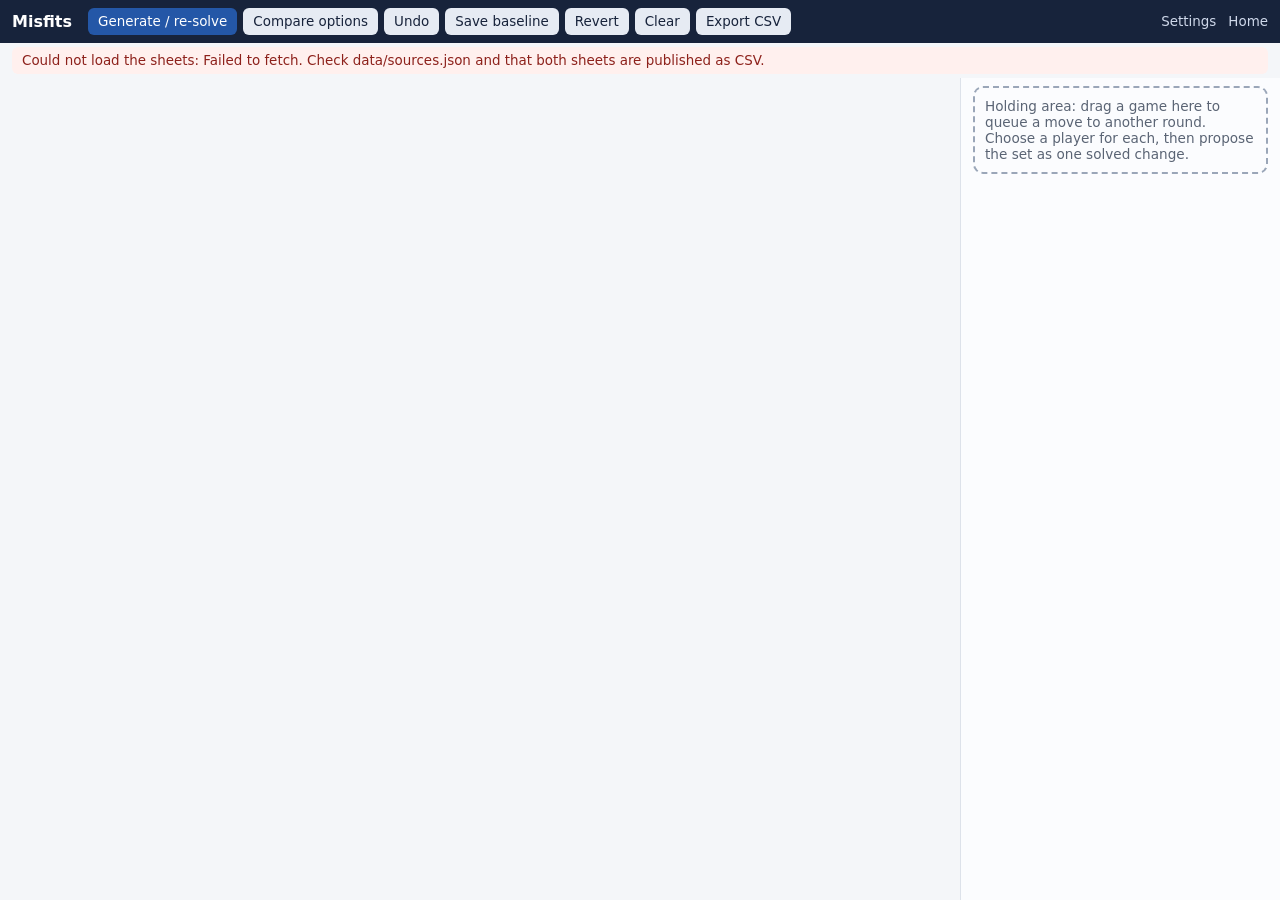
<file: scheduler.html>
<!doctype html>
<html lang="en"><head><meta charset="utf-8">
<meta name="viewport" content="width=device-width, initial-scale=1, viewport-fit=cover">
<title>Misfits Scheduler</title>
<link rel="stylesheet" href="styles.css">
<style>
html,body{height:100%;margin:0;overflow:hidden}
.app{display:grid;grid-template-rows:auto auto minmax(0,1fr);height:100vh;height:100dvh;background:#f4f6f9}
.topbar{display:flex;align-items:center;gap:6px;flex-wrap:wrap;padding:8px 12px;background:#17233b;color:#fff}
.topbar h1{font-size:1rem;margin:0 10px 0 0;white-space:nowrap}
.topbar button{padding:6px 10px;font-size:.84rem}
.topbar a{color:#cfd8ea;font-size:.84rem;text-decoration:none;margin-left:6px}
.topbar .grow{flex:1}
.statusbar{padding:4px 12px;background:#f4f6f9}
.statusbar .status{margin:0;padding:6px 10px;font-size:.84rem}
.body{display:grid;grid-template-rows:minmax(0,1fr) auto;min-height:0;overflow:hidden}
.stage{min-height:0;overflow:auto;padding:8px 12px 12px;-webkit-overflow-scrolling:touch}
.stage .tablewrap{max-height:none;overflow:visible}
.tray-col{max-height:30vh;overflow:auto;border-top:1px solid #dde2ea;padding:8px 12px;background:#fbfcfe}
.tray-col .tray{margin-top:0}
/* Desktop with a mouse: grid and holding area side by side. Touch tablets keep the holding area underneath. */
@media (min-width:1200px) and (hover:hover){
  .body{grid-template-columns:minmax(0,1fr) 320px;grid-template-rows:minmax(0,1fr)}
  .tray-col{max-height:none;border-top:0;border-left:1px solid #dde2ea}
}
</style></head><body>
<div class="app">
  <header class="topbar">
    <h1>Misfits</h1>
    <button id="generate">Generate / re-solve</button>
    <button class="sec" id="compareOptions">Compare options</button>
    <button class="sec" id="undo">Undo</button>
    <button class="sec" id="saveBaseline">Save baseline</button>
    <button class="sec" id="revert">Revert</button>
    <button class="sec" id="clearAll">Clear</button>
    <button class="sec" id="exportCsv">Export CSV</button>
    <span class="grow"></span>
    <a href="settings.html">Settings</a><a href="index.html">Home</a>
  </header>
  <div class="statusbar"><div id="genStatus" class="status">Loading sheets…</div></div>
  <div class="body">
    <section class="stage">
      <div id="proposal"></div>
      <div id="options"></div>
      <div id="alts"></div>
      <div id="checks"></div>
      <div id="view"></div>
    </section>
    <aside class="tray-col"><div id="tray" class="tray" data-drop="tray"></div></aside>
  </div>
</div>
<div id="menu" class="menu" style="display:none"></div>
<script src="common.js"></script>
<script src="solver.js"></script>
<script src="scheduler.js"></script>
</body></html>
</file>
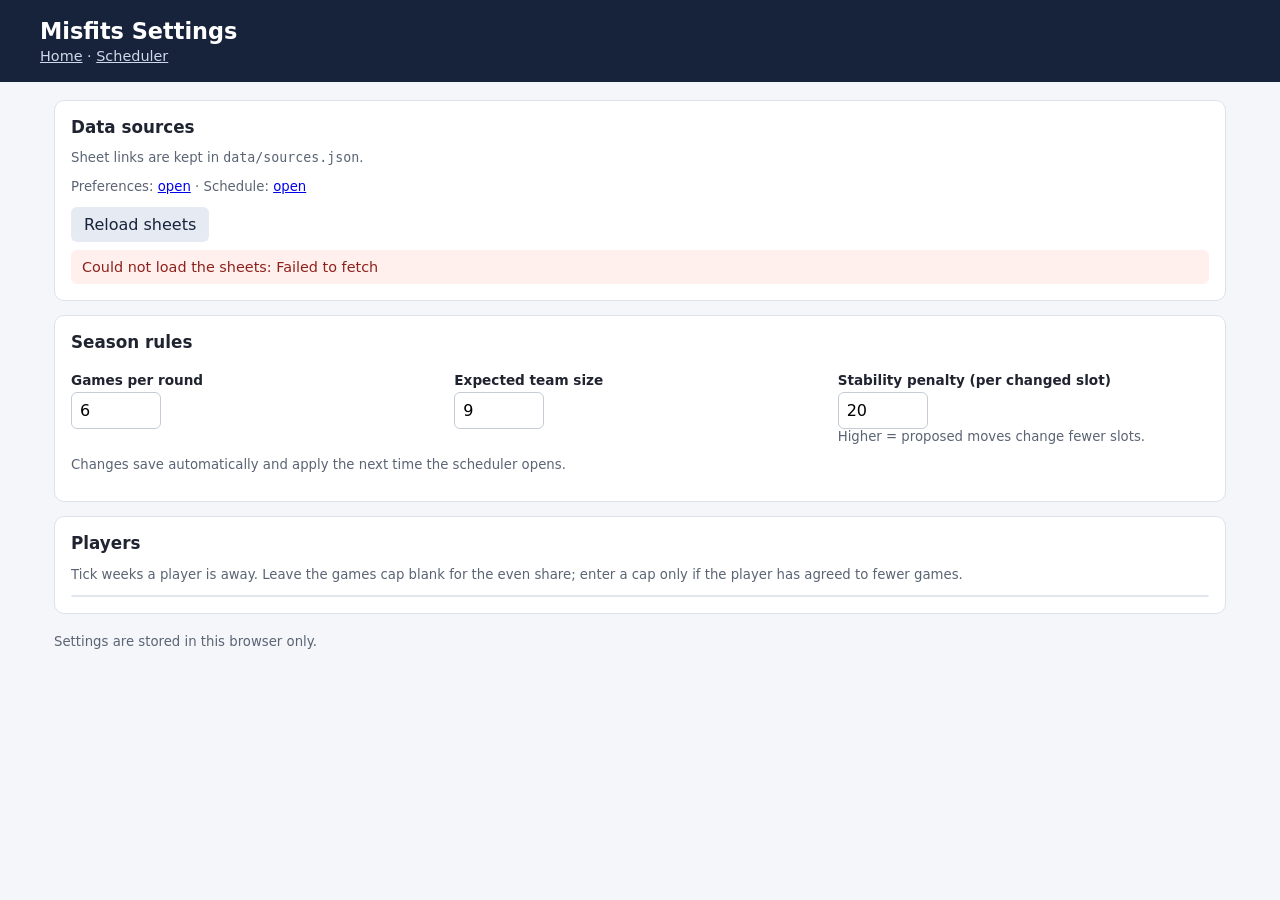
<file: settings.html>
<!doctype html>
<html lang="en"><head><meta charset="utf-8"><meta name="viewport" content="width=device-width, initial-scale=1">
<title>Misfits Settings</title><link rel="stylesheet" href="styles.css">
</head><body>
<header><h1>Misfits Settings</h1><p><a href="index.html" style="color:#cfd8ea">Home</a> · <a href="scheduler.html" style="color:#cfd8ea">Scheduler</a></p></header>
<main>
<section class="panel"><h2>Data sources</h2>
  <p class="small">Sheet links are kept in <code>data/sources.json</code>.</p>
  <p class="small">Preferences: <a id="srcPref" href="#" target="_blank" rel="noopener">open</a> · Schedule: <a id="srcSched" href="#" target="_blank" rel="noopener">open</a></p>
  <div class="buttons"><button id="reload" class="sec">Reload sheets</button></div>
  <div id="srcStatus" class="status">Loading…</div>
</section>
<section class="panel"><h2>Season rules</h2>
  <div style="display:grid;grid-template-columns:1fr 1fr 1fr;gap:12px">
    <div><label for="gpr">Games per round</label><input id="gpr" type="number" min="1" value="6"></div>
    <div><label for="teamSize">Expected team size</label><input id="teamSize" type="number" min="1" value="9"></div>
    <div><label for="penalty">Stability penalty (per changed slot)</label><input id="penalty" type="number" min="0" value="20"><div class="small">Higher = proposed moves change fewer slots.</div></div>
  </div>
  <p class="small">Changes save automatically and apply the next time the scheduler opens.</p>
</section>
<section class="panel"><h2>Players</h2>
  <p class="small">Tick weeks a player is away. Leave the games cap blank for the even share; enter a cap only if the player has agreed to fewer games.</p>
  <div class="tablewrap"><table id="playersTable"></table></div>
</section>
<footer class="small">Settings are stored in this browser only.</footer>
</main>
<script src="common.js"></script>
<script>
function flash(msg,kind){const el=$('srcStatus');el.textContent=msg;el.className='status '+(kind||'')}
function renderPlayers(){
  const W=[...new Set(st.slots.map(s=>s.week))].sort((a,b)=>a-b);
  if(!st.players.length){$('playersTable').innerHTML='<tr><td class="small">No players loaded.</td></tr>';return}
  $('playersTable').innerHTML='<thead><tr><th>Player</th><th>Country</th><th>Games cap</th>'+W.map(w=>`<th>Away wk ${esc(w)}</th>`).join('')+'</tr></thead><tbody>'+
   st.players.map(p=>`<tr><td>${esc(p)}</td>
    <td><input type="text" style="width:70px" data-k="country" data-p="${esc(p)}" value="${esc(SET.country[p]||'')}" placeholder="e.g. NO"></td>
    <td><input type="number" min="0" data-k="cap" data-p="${esc(p)}" value="${SET.caps[p]??''}" placeholder="even"></td>
    ${W.map(w=>`<td><input type="checkbox" data-k="absent" data-p="${esc(p)}" data-w="${esc(w)}" ${(SET.absent[p]||[]).includes(w)?'checked':''}></td>`).join('')}</tr>`).join('')+'</tbody>';
  $('playersTable').querySelectorAll('input').forEach(el=>el.addEventListener('change',()=>{
    const p=el.dataset.p;
    if(el.dataset.k==='country')SET.country[p]=el.value.trim();
    if(el.dataset.k==='cap')SET.caps[p]=el.value===''?undefined:Number(el.value);
    if(el.dataset.k==='absent'){const a=new Set(SET.absent[p]||[]);el.checked?a.add(el.dataset.w):a.delete(el.dataset.w);SET.absent[p]=[...a]}
    saveSettings();
  }));
}
async function load(){
  try{
    const src=await loadSources();
    $('srcPref').href=src.preferences;$('srcSched').href=src.schedule;
    const [p,s]=await Promise.all([fetchText(src.preferences),fetchText(src.schedule)]);
    const a=parsePrefs(p),b=parseSched(s);
    renderPlayers();flash(a+' '+b,'ok');
  }catch(e){flash('Could not load the sheets: '+e.message,'err')}
}
loadSettings();
for(const k of ['gpr','teamSize','penalty']){$(k).value=SET[k];$(k).addEventListener('change',()=>{SET[k]=Number($(k).value)||0;saveSettings()})}
$('reload').onclick=load;
load();
</script>
</body></html>
</file>
<file: styles.css>
/* Misfits shared styles */

:root{font-family:system-ui,-apple-system,Segoe UI,Roboto,sans-serif;color:#1f2430;background:#f4f6f9}
*{box-sizing:border-box}body{margin:0}
header{background:#17233b;color:#fff;padding:18px max(16px,calc((100% - 1200px)/2))}header h1{margin:0;font-size:1.4rem}header p{margin:4px 0 0;color:#cfd8ea;font-size:.9rem}
main{max-width:1200px;margin:18px auto;padding:0 14px 40px}
.panel{background:#fff;border:1px solid #dde2ea;border-radius:10px;padding:16px;margin-bottom:14px}
h2{font-size:1.05rem;margin:0 0 10px}h3{font-size:.95rem;margin:14px 0 6px}
label{display:block;font-weight:600;font-size:.85rem;margin:10px 0 4px}
input[type=text],input[type=url],input[type=number],textarea,select{width:100%;padding:8px;border:1px solid #c5ccd6;border-radius:6px;font:inherit;background:#fff}
input[type=number]{width:90px}input[type=checkbox]{transform:scale(1.15)}
textarea{min-height:80px;font-family:ui-monospace,monospace;font-size:.82rem}
.row{display:grid;grid-template-columns:1fr 1fr 1fr;gap:12px}
.buttons{display:flex;gap:8px;flex-wrap:wrap;margin-top:10px}
button{border:0;border-radius:6px;padding:8px 13px;background:#2457a7;color:#fff;font-weight:600;cursor:pointer;font:inherit}
button.sec{background:#e6ebf3;color:#17233b}button.bad{background:#a93232}button:disabled{opacity:.45;cursor:not-allowed}
.small{font-size:.83rem;color:#5a6474}.status{padding:9px 11px;border-radius:6px;background:#eef4ff;margin-top:8px;white-space:pre-wrap;font-size:.9rem}
.ok{background:#edf8f0;color:#1d6534}.err{background:#fff0ee;color:#8d211b}.warn{background:#fff7e6;color:#7a4a00}
.tablewrap{overflow:auto;border:1px solid #e1e5ec;border-radius:8px;max-height:560px}
table{border-collapse:collapse;width:100%;font-size:.84rem}th,td{padding:6px 7px;border-bottom:1px solid #e6eaf0;text-align:left;vertical-align:middle;white-space:nowrap}
th{background:#f1f4f8;position:sticky;top:0;z-index:1}
.cell{min-width:118px;max-width:150px;white-space:normal;font-size:.78rem;line-height:1.2;border-radius:4px;padding:4px 5px}
.fav{background:#d8f0df}.good{background:#e6f4ea}.mid{background:#fff6dc}.low{background:#fdeee7}.learn{background:#eef0f4}.away{background:#d9dde3;color:#666}.rest{color:#999}.none{background:#fff}
.pill{display:inline-block;background:#edf0f5;border-radius:14px;padding:3px 9px;font-size:.8rem;margin:2px 4px 2px 0}
.tabs{display:flex;gap:6px;margin-bottom:10px}.tabs button.on{background:#17233b}
.prop{border:2px solid #2457a7;border-radius:10px;padding:12px;background:#f7faff}
.prop li{margin:3px 0}ul{margin:6px 0;padding-left:20px}
footer{font-size:.8rem;color:#5a6474;margin-top:20px}
@media(max-width:800px){.row{grid-template-columns:1fr}}


.cell{min-width:118px;max-width:150px;white-space:normal;font-size:.78rem;line-height:1.2;border-radius:4px;padding:5px 6px;cursor:pointer;user-select:none;-webkit-user-select:none;-webkit-touch-callout:none}
.cell.rest{background:#fff;color:#999;cursor:default}.cell.away{background:#d9dde3;color:#666;cursor:default}
.legend{display:flex;flex-wrap:wrap;gap:6px;margin:10px 0 4px}.chip{display:inline-block;border-radius:12px;padding:3px 9px;font-size:.78rem;border:1px solid #c9d0d9}
.ghost{position:fixed;pointer-events:none;z-index:50;background:#17233b;color:#fff;padding:6px 10px;border-radius:6px;font-size:.8rem;opacity:.92;max-width:180px}
.tray{border:2px dashed #9aa6b8;border-radius:10px;padding:10px;margin-top:12px;background:#fbfcfe}
.tray-empty{color:#5a6474;font-size:.85rem}.trayrow{display:flex;gap:8px;align-items:center;flex-wrap:wrap;margin:6px 0}.trayrow span{flex:1;min-width:200px}
.trayrow select{width:auto;min-width:180px}
.tabs button.on{background:#17233b}.prop{border:2px solid #2457a7;border-radius:10px;padding:12px;background:#f7faff;margin-top:12px}
.warn{background:#fff7e6;color:#7a4a00}.ok{background:#edf8f0;color:#1d6534}.err{background:#fff0ee;color:#8d211b}
.pill{display:inline-block;background:#edf0f5;border-radius:14px;padding:3px 9px;font-size:.8rem;margin:2px 4px 2px 0}
.buttons button.sec{background:#e6ebf3;color:#17233b}
.grid{table-layout:fixed;font-size:.74rem}
.grid th,.grid td{padding:3px;text-align:center;white-space:normal;vertical-align:middle}
.grid th{font-size:.78rem;line-height:1.15}
.grid td .cell{min-width:0;max-width:none;width:100%;font-size:.7rem;line-height:1.15;padding:4px 3px;word-wrap:break-word;overflow-wrap:anywhere}
.grid .rn{display:block;font-size:.6rem;opacity:.7}
.grid tr.weekhead td{background:#17233b;color:#fff;font-weight:600;text-align:left;padding:4px 8px;font-size:.8rem}
.grid tr.restweek td{background:#c8ccd2;color:#4a5260;text-align:center;font-style:italic;padding:8px}
.grid tr.totals td{background:#f1f4f8}
.optgrid{display:grid;grid-template-columns:repeat(3,1fr);gap:10px}
.optcard{border:1px solid #dde2ea;border-radius:10px;padding:12px;background:#fff}
.optcard h4{margin:0 0 4px;font-size:.92rem}.optcard .score{font-size:1.5rem;font-weight:700;margin:6px 0}
.optcard ul{padding-left:18px;margin:6px 0}
@media (max-width:900px){.optgrid{grid-template-columns:1fr}}
.cell.away{background:#d9dde3}
.cell{position:relative;padding-right:14px}.more{position:absolute;top:0;right:0;border:0;background:rgba(0,0,0,.18);color:inherit;border-radius:0 4px 0 4px;padding:0 4px;font-size:.75rem;line-height:1.2;cursor:pointer;width:auto}
.menu{position:fixed;z-index:60;background:#fff;border:1px solid #c5ccd6;border-radius:8px;box-shadow:0 4px 16px rgba(0,0,0,.18);padding:8px;width:200px}
.menu .menuhead{font-size:.78rem;color:#5a6474;margin-bottom:6px}.menu button{display:block;width:100%;text-align:left;margin:4px 0;background:#e6ebf3;color:#17233b}
.chg-in{box-shadow:inset 0 0 0 3px #e08a00}.chg-out{box-shadow:inset 0 0 0 3px #a93232}.chg-new{box-shadow:inset 0 0 0 3px #1d6534}.was{display:block;font-size:.6rem;font-style:italic;opacity:.9;margin-top:2px}
.grid .cell.rest.chg-out{background:#fbe3e3}
#proposal{position:sticky;top:0;z-index:20}
</file>
